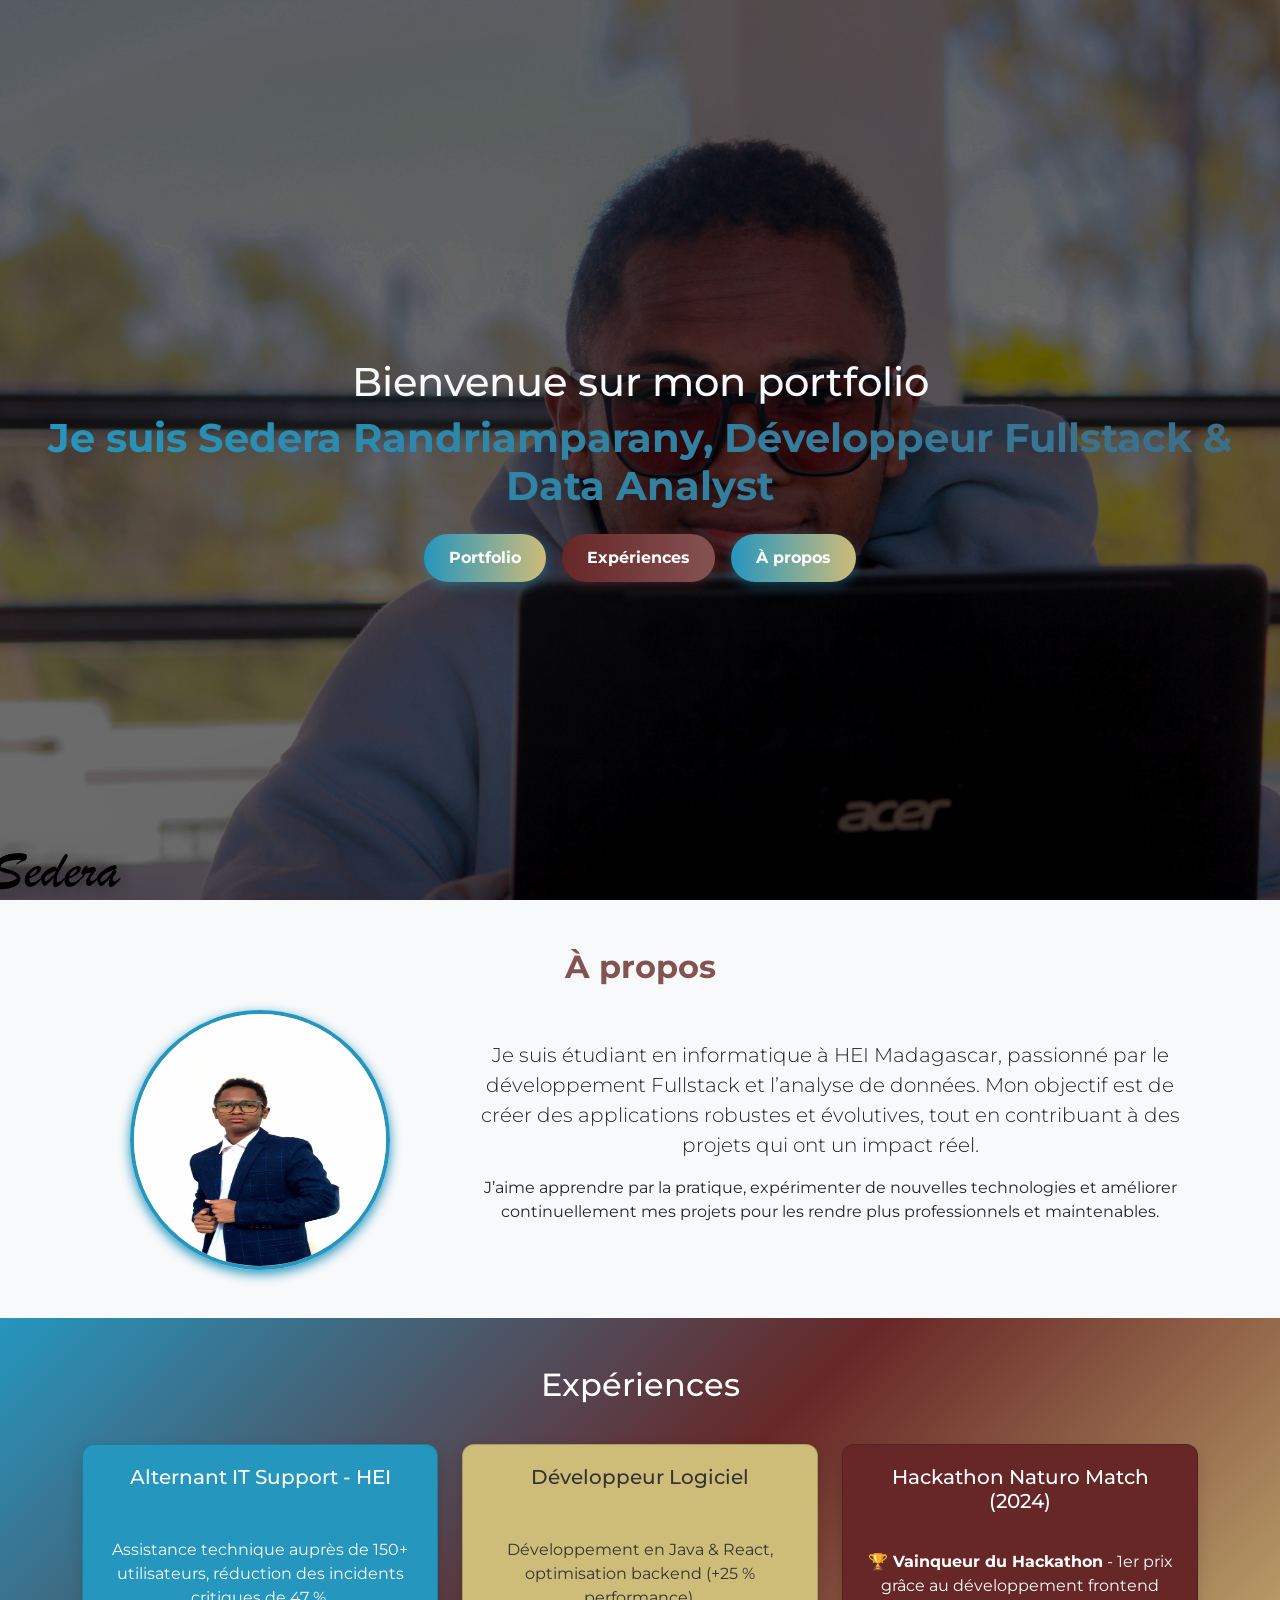
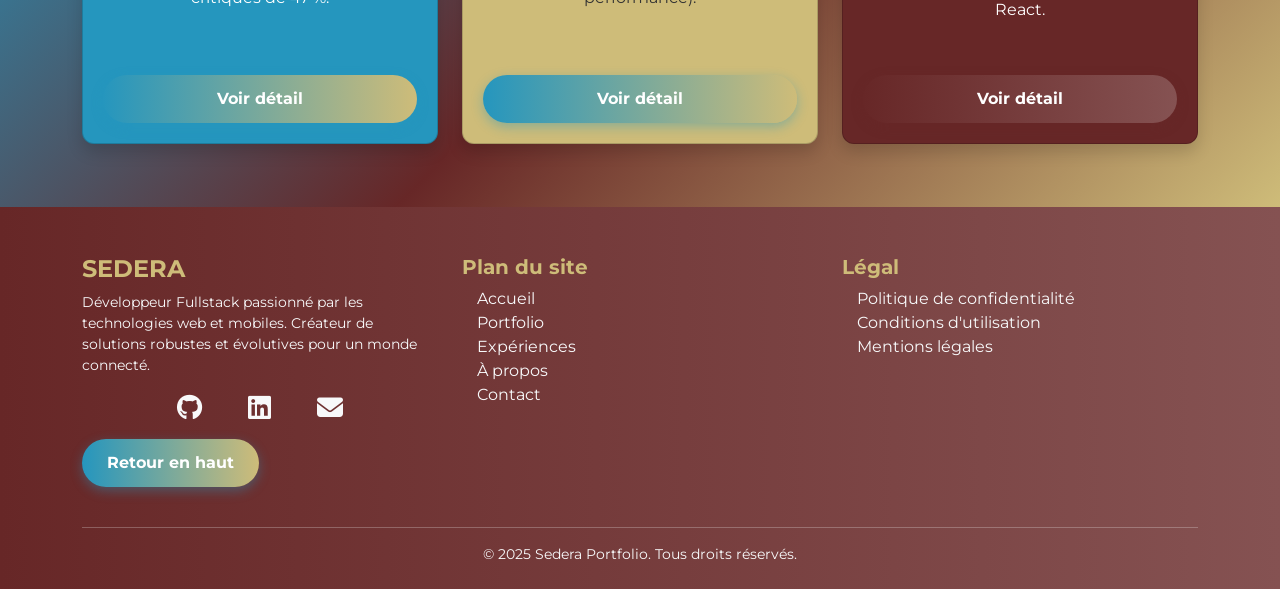
<file: src/pages/index.html>
<!DOCTYPE html>
<html lang="fr">
  <head>
    <meta charset="UTF-8" />
    <meta name="viewport" content="width=device-width, initial-scale=1" />
    <title>Portfolio Sedera</title>
    <link
      href="https://cdn.jsdelivr.net/npm/bootstrap@5.3.0/dist/css/bootstrap.min.css"
      rel="stylesheet"
    />
    <link
      href="https://cdnjs.cloudflare.com/ajax/libs/font-awesome/6.4.0/css/all.min.css"
      rel="stylesheet"
    />
    <link rel="stylesheet" href="style.css" />
  </head>
  <body>
    <!-- Section Home -->
    <div
      class="overlay d-flex flex-column justify-content-center align-items-center text-center text-light"
    >
      <h1>Bienvenue sur mon portfolio</h1>
      <h4 class="animated-rgb">
        Je suis Sedera Randriamparany, Développeur Fullstack & Data Analyst
      </h4>
      <div class="mt-3 d-flex justify-content-center gap-3">
        <a href="#projets" class="btn btn-custom">Portfolio</a>
        <a href="#experiences" class="btn btn-experience">Expériences</a>
        <a href="#apropos" class="btn btn-custom">À propos</a>
      </div>
    </div>

    <!-- Section À propos -->
    <section id="apropos" class="py-5 bg-light text-dark">
      <div class="container text-center">
        <h2>À propos</h2>
        <div class="row align-items-center mt-4">
          <div class="col-md-4">
            <img
              src="../assets/images/me.jpg"
              alt="Photo Sedera"
              class="rounded-circle profile-img"
            />
          </div>
          <div class="col-md-8">
            <p class="lead">
              Je suis étudiant en informatique à HEI Madagascar, passionné par
              le développement Fullstack et l’analyse de données. Mon objectif
              est de créer des applications robustes et évolutives, tout en
              contribuant à des projets qui ont un impact réel.
            </p>
            <p>
              J’aime apprendre par la pratique, expérimenter de nouvelles
              technologies et améliorer continuellement mes projets pour les
              rendre plus professionnels et maintenables.
            </p>
          </div>
        </div>
      </div>
    </section>

    <!-- Section Expériences -->
    <section id="experiences" class="py-5 bg-experience">
      <div class="container text-center">
        <h2 class="mb-4">Expériences</h2>
        <div class="row mt-4">
          <!-- IT Support -->
          <div class="col-md-4">
            <div class="card exp-card shadow it-card">
              <h5>Alternant IT Support - HEI</h5>
              <p>
                Assistance technique auprès de 150+ utilisateurs, réduction des
                incidents critiques de 47 %.
              </p>
              <a href="itsupport.html" class="btn btn-custom mt-2"
                >Voir détail</a
              >
            </div>
          </div>
          <!-- Développeur Logiciel -->
          <div class="col-md-4">
            <div class="card exp-card shadow dev-card">
              <h5>Développeur Logiciel</h5>
              <p>
                Développement en Java & React, optimisation backend (+25 %
                performance).
              </p>
              <a href="devlog.html" class="btn btn-custom mt-2">Voir détail</a>
            </div>
          </div>
          <!-- Hackathon -->
          <div class="col-md-4">
            <div class="card exp-card shadow hackathon-card">
              <h5>Hackathon Naturo Match (2024)</h5>
              <p>
                <strong>🏆 Vainqueur du Hackathon</strong> - 1er prix grâce au
                développement frontend React.
              </p>
              <a href="hackathon.html" class="btn btn-experience mt-2"
                >Voir détail</a
              >
            </div>
          </div>
        </div>
      </div>
    </section>

    <!-- Footer amélioré -->
    <footer class="footer-section bg-dark text-light pt-5 pb-4">
      <div class="container">
        <div class="row text-start">
          <!-- Colonne 1 : Présentation -->
          <div class="col-md-4 mb-4">
            <h4 class="fw-bold">SEDERA</h4>
            <p class="small">
              Développeur Fullstack passionné par les technologies web et
              mobiles. Créateur de solutions robustes et évolutives pour un
              monde connecté.
            </p>
            <div class="social-icons mt-3">
              <a href="https://github.com/sederahei" class="me-3 text-light"
                ><i class="fab fa-github fa-lg"></i
              ></a>
              <a
                href="https://linkedin.com/in/sedera-randriamparany"
                class="me-3 text-light"
                ><i class="fab fa-linkedin fa-lg"></i
              ></a>
              <a
                href="mailto:sedera.randriamparany@gmail.com"
                class="text-light"
                ><i class="fas fa-envelope fa-lg"></i
              ></a>
            </div>
            <button
              onclick="window.scrollTo({top:0, behavior:'smooth'})"
              class="btn btn-custom mt-3"
            >
              Retour en haut
            </button>
          </div>

          <!-- Colonne 2 : Plan du site -->
          <div class="col-md-4 mb-4">
            <h5 class="fw-bold">Plan du site</h5>
            <ul class="list-unstyled">
              <li>
                <a href="#home" class="text-light text-decoration-none"
                  >Accueil</a
                >
              </li>
              <li>
                <a href="#projets" class="text-light text-decoration-none"
                  >Portfolio</a
                >
              </li>
              <li>
                <a href="#experiences" class="text-light text-decoration-none"
                  >Expériences</a
                >
              </li>
              <li>
                <a href="#apropos" class="text-light text-decoration-none"
                  >À propos</a
                >
              </li>
              <li>
                <a href="#contact" class="text-light text-decoration-none"
                  >Contact</a
                >
              </li>
            </ul>
          </div>

          <!-- Colonne 3 : Liens légaux -->
          <div class="col-md-4 mb-4">
            <h5 class="fw-bold">Légal</h5>
            <ul class="list-unstyled">
              <li>
                <a href="#" class="text-light text-decoration-none"
                  >Politique de confidentialité</a
                >
              </li>
              <li>
                <a href="#" class="text-light text-decoration-none"
                  >Conditions d'utilisation</a
                >
              </li>
              <li>
                <a href="#" class="text-light text-decoration-none"
                  >Mentions légales</a
                >
              </li>
            </ul>
          </div>
        </div>

        <hr class="border-light" />
        <div class="text-center small">
          © 2025 Sedera Portfolio. Tous droits réservés.
        </div>
      </div>
    </footer>
  </body>
</html>
</file>
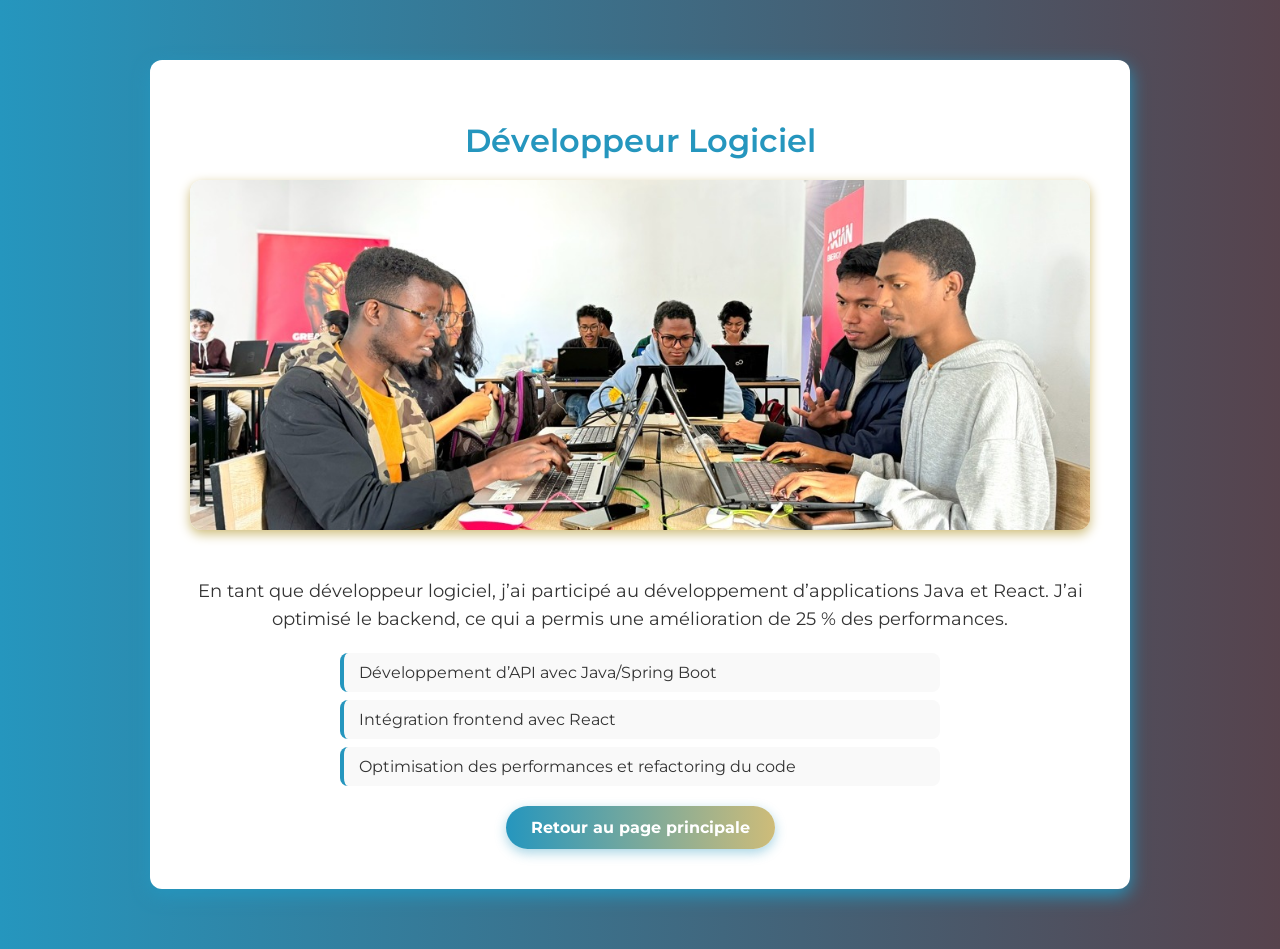
<file: src/pages/devlog.html>
<!DOCTYPE html>
<html lang="fr">
<head>
  <meta charset="UTF-8">
  <title>Détail Développeur Logiciel</title>
  <link rel="stylesheet" href="detail.css">
</head>
<body>
  <div class="detail-container">
    <h1>Développeur Logiciel</h1>
    <img src="./../assets/images/hacka.jpg" alt="Développeur Logiciel" class="detail-img">
    <p>En tant que développeur logiciel, j’ai participé au développement d’applications Java et React. 
    J’ai optimisé le backend, ce qui a permis une amélioration de 25 % des performances.</p>
    <ul>
      <li>Développement d’API avec Java/Spring Boot</li>
      <li>Intégration frontend avec React</li>
      <li>Optimisation des performances et refactoring du code</li>
    </ul>
    <a href="index.html" class="btn btn-custom">Retour au page principale</a>
  </div>
</body>
</html>
</file>
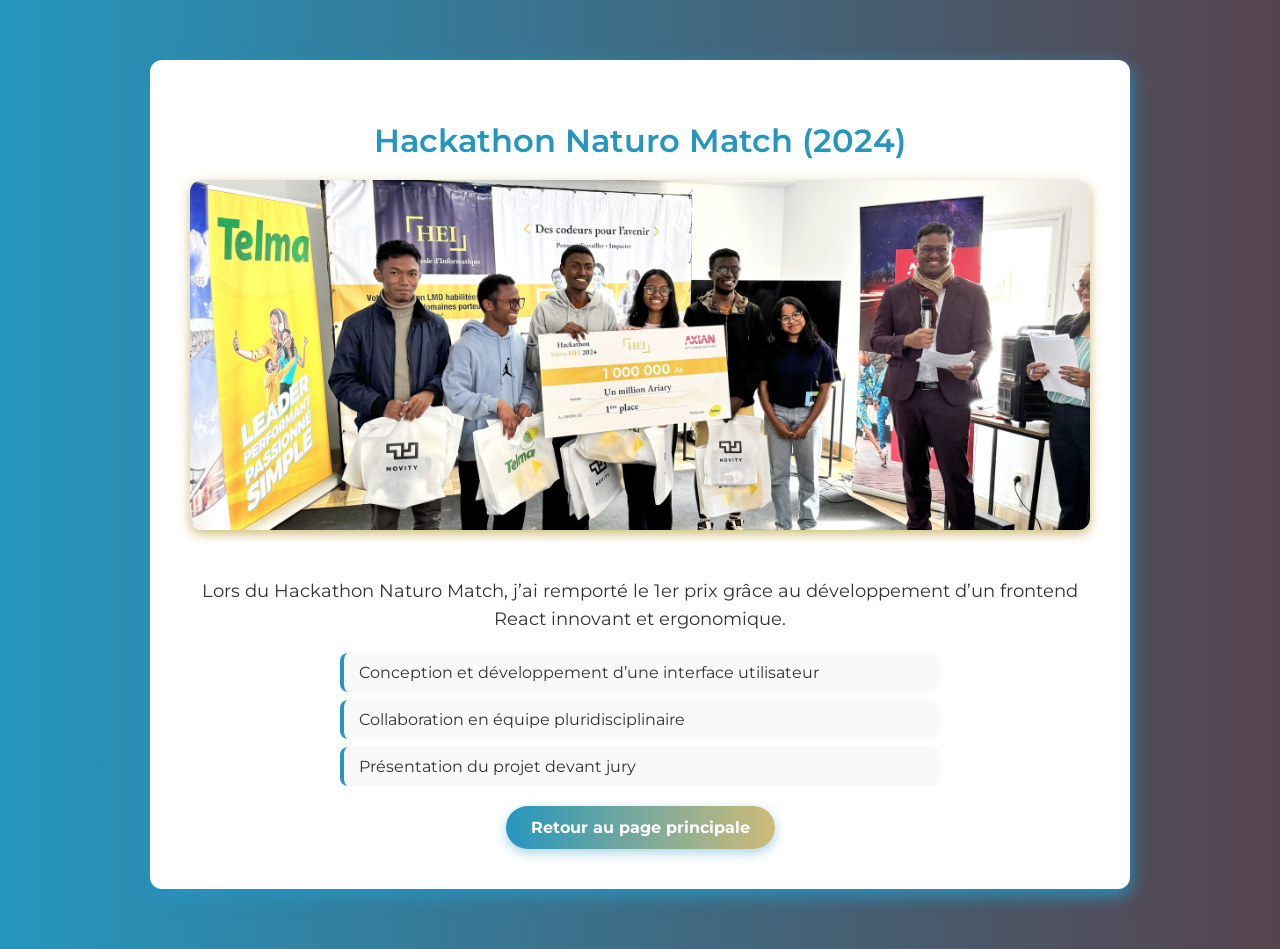
<file: src/pages/hackathon.html>
<!DOCTYPE html>
<html lang="fr">
<head>
  <meta charset="UTF-8">
  <title>Détail Hackathon</title>
  <link rel="stylesheet" href="detail.css">
</head>
<body>
  <div class="detail-container">
    <h1>Hackathon Naturo Match (2024)</h1>
    <img src="../assets/images/hackation.jpg" alt="Hackathon Naturo Match" class="detail-img">
    <p>Lors du Hackathon Naturo Match, j’ai remporté le 1er prix grâce au développement d’un frontend React innovant et ergonomique.</p>
    <ul>
      <li>Conception et développement d’une interface utilisateur</li>
      <li>Collaboration en équipe pluridisciplinaire</li>
      <li>Présentation du projet devant jury</li>
    </ul>
    <a href="index.html" class="btn btn-custom">Retour au page principale</a>
  </div>
</body>
</html>
</file>
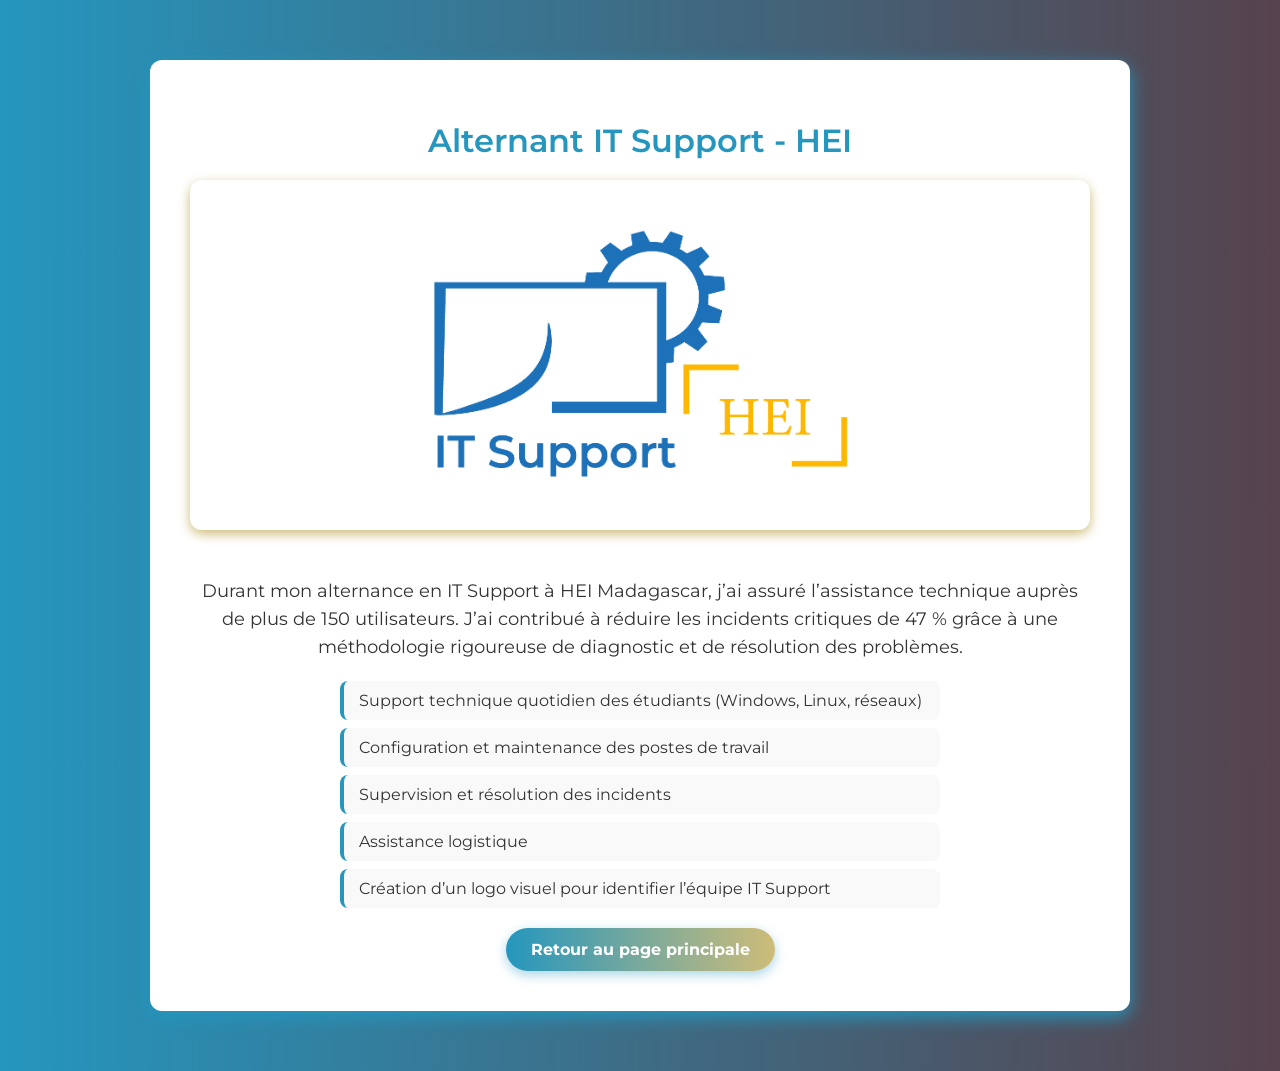
<file: src/pages/itsupport.html>
<!DOCTYPE html>
<html lang="fr">
  <head>
    <meta charset="UTF-8" />
    <title>Détail de mon poste sur IT Support</title>
    <link rel="stylesheet" href="detail.css" />
  </head>
  <body>
    <div class="detail-container">
      <h1>Alternant IT Support - HEI</h1>
      <img
        src="../assets/images/IT support HEI_Plan de travail 1.jpg"
        alt="IT Support"
        class="detail-img"
      />
      <p>
        Durant mon alternance en IT Support à HEI Madagascar, j’ai assuré
        l’assistance technique auprès de plus de 150 utilisateurs. J’ai
        contribué à réduire les incidents critiques de 47 % grâce à une
        méthodologie rigoureuse de diagnostic et de résolution des problèmes.
      </p>
      <ul>
        <li>
          Support technique quotidien des étudiants (Windows, Linux, réseaux)
        </li>
        <li>Configuration et maintenance des postes de travail</li>
        <li>Supervision et résolution des incidents</li>
        <li>Assistance logistique</li>
        <li>Création d’un logo visuel pour identifier l’équipe IT Support</li>
      </ul>

      <a href="index.html" class="btn btn-custom">Retour au page principale</a>
    </div>
  </body>
</html>
</file>
<file: src/pages/style.css>
/* Import police */
@import url('https://fonts.googleapis.com/css2?family=Montserrat:wght@400;600&display=swap');

body, html {
  height: 100%;
  margin: 0;
  font-family: 'Montserrat', sans-serif;
}

/* Fond overlay */
.overlay {
  background: url("../assets/images/IMG_4020.jpg") no-repeat center center fixed;
  background-size: cover;
  height: 100vh;
  display: flex;
  flex-direction: column;
  align-items: center;
  justify-content: center;
  text-align: center;
  position: relative;
  padding-top: 40px;
}

.overlay::before {
  content: "";
  position: absolute;
  top: 0; left: 0;
  width: 100%; height: 100%;
  background-color: rgba(0, 0, 0, 0.55);
  z-index: 0;
}


.overlay > * {
  z-index: 1;
}

/* Couleurs */
:root {
  --accent-color: #2596be;
  --dark-red: #672727;     
  --soft-red: #855252;
  --gold: #cebc79;         
}

/* Boutons */
.btn-custom {
  background: linear-gradient(90deg, var(--accent-color), var(--gold));
  border: none;
  border-radius: 25px;
  padding: 12px 25px;
  font-weight: bold;
  color: #fff;
  box-shadow: 0 4px 12px rgba(37, 150, 190, 0.4);
  transition: all 0.4s ease;
}

.btn-custom:hover {
  transform: scale(1.1);
  background: linear-gradient(90deg, var(--gold), var(--accent-color));
}

.btn-experience {
  background: linear-gradient(90deg, var(--dark-red), var(--soft-red));
  border: none;
  border-radius: 25px;
  padding: 12px 25px;
  font-weight: bold;
  color: #fff;
  box-shadow: 0 4px 12px rgba(103, 39, 39, 0.4);
  transition: all 0.4s ease;
}

.btn-experience:hover {
  transform: scale(1.1);
  background: linear-gradient(90deg, var(--soft-red), var(--gold));
}

/* Animation RGB sur le h4 */
.animated-rgb {
  font-weight: bold;
  font-size: 2.5rem;
  animation: rgbFlow 6s infinite linear;
  background: linear-gradient(90deg, var(--accent-color), var(--dark-red), var(--soft-red), var(--gold));
  background-size: 800% 100%;
  -webkit-background-clip: text;
  -webkit-text-fill-color: transparent;
}

@keyframes rgbFlow {
  0% { background-position: 0% 50%; }
  50% { background-position: 100% 50%; }
  100% { background-position: 0% 50%; }
}

/* Section À propos */
#apropos {
  background: #f9f9f9;
  color: #333;
}

#apropos h2 {
  color: #855252;
  font-weight: bold;
}

.profile-img {
  width: 260px;
  height: 260px;
  margin-bottom: auto;
  border: 4px solid var(--accent-color);
  box-shadow: 0 4px 12px #2596be ;
}

/* Section Expériences */
.bg-experience {
  background: linear-gradient(135deg, var(--accent-color), var(--dark-red), var(--gold));
  color: #fff;
  hover:var(--accent-color)
}

.exp-card {
  border-radius: 12px;
  padding: 20px;
  margin: 15px 0;
  min-height: 300px;
  display: flex;
  flex-direction: column;
  justify-content: space-between;
  transition: transform 0.3s ease;
}

.exp-card:hover {
  transform: translateY(-10px) scale(1.03);
}

/* Palette différente pour chaque carte */
.it-card {
  background-color: var(--accent-color); /* bleu */
  color: #fff;
}

.dev-card {
  background-color: var(--gold); /* doré */
  color: #333;
}

.hackathon-card {
  background-color: var(--dark-red); /* rouge foncé */
  color: #fff;
}

/* Footer icônes */
footer {
  
  bottom: 15px;
  width: 100%;
  text-align: center;
}

footer a {
  color: var(--gold);
  margin: 0 15px;
  transition: color 0.3s ease, transform 0.3s ease;
}

footer a:hover {
  color: var(--accent-color);
  transform: scale(1.2);
}

.footer-section {
  background: linear-gradient(90deg, var(--dark-red), var(--soft-red));
  color: #fff;
}

.footer-section h4, .footer-section h5 {
  color: var(--gold);
}

.footer-section a:hover {
  color: var(--accent-color);
  text-decoration: underline;
}

.social-icons {
  display: flex;
  justify-content: center; /* centrage sur mobile */
  gap: 15px;
}

.social-icons a {
  font-size: 1.3rem;
  transition: transform 0.3s ease;
}

.social-icons a:hover {
  transform: scale(1.2);
}

/* Responsive mobile */
@media (max-width: 768px) {
  .footer-section .row {
    text-align: center; /* texte centré sur mobile */
  }

  .footer-section .col-md-4 {
    margin-bottom: 20px;
  }

  .footer-section ul {
    padding-left: 0;
  }
}

/* Responsive Overlay (Accueil) */
@media (max-width: 768px) {
  .overlay h1 {
    font-size: 1.8rem; /* titre réduit */
  }
  .overlay h4 {
    font-size: 1.2rem; /* sous-titre réduit */
  }
  .overlay .d-flex {
    flex-direction: column; /* boutons empilés */
    gap: 10px;
  }
  .btn-custom, .btn-experience {
    padding: 10px 20px;
    font-size: 0.9rem;
  }
}

/* Responsive À propos */
@media (max-width: 768px) {
  #apropos .row {
    flex-direction: column; /* image au-dessus du texte */
    text-align: center;
  }
  #apropos img {
    margin-bottom: 20px;
  }
}

/* Responsive Expériences */
@media (max-width: 992px) {
  .bg-experience .row {
    flex-direction: column; /* cartes empilées */
    align-items: center;
  }
  .exp-card {
    width: 90%;
    min-height: auto;
    margin-bottom: 20px;
  }
}

/* Responsive Contact */
@media (max-width: 768px) {
  #contact form {
    width: 100%;
  }
  #contact input, 
  #contact textarea {
    font-size: 0.9rem;
  }
}
</file>
<file: src/pages/detail.css>
/* Import police */
@import url('https://fonts.googleapis.com/css2?family=Montserrat:wght@400;600&display=swap');

:root {
  --accent-color: #2596be; /* bleu */
  --dark-red: #672727;     /* rouge foncé */
  --soft-red: #855252;
  --gold: #cebc79;         /* doré */
}

/* Body avec dégradé animé */
body {
  font-family: 'Montserrat', sans-serif;
  background: linear-gradient(90deg, var(--accent-color), var(--dark-red), var(--soft-red), var(--gold));
  background-size: 400% 400%; /* nécessaire pour l’animation */
  animation: gradientFlow 12s ease infinite; /* animation infinie */
  margin: 0;
  padding: 20px;
  color: #333;
}

/* Animation du dégradé */
@keyframes gradientFlow {
  0% { background-position: 0% 50%; }
  50% { background-position: 100% 50%; }
  100% { background-position: 0% 50%; }
}

/* Container principal */
.detail-container {
  max-width: 900px;
  margin: 40px auto;
  background: #fff;
  padding: 40px;
  border-radius: 12px;
  box-shadow: 0 6px 18px var(--accent-color);
  text-align: center;
  animation: fadeInUp 1.5s ease; /* une seule fois, fluide */
}

/* Animation fade-in */
@keyframes fadeInUp {
  from {
    opacity: 0;
    transform: translateY(40px);
  }
  to {
    opacity: 1;
    transform: translateY(0);
  }
}

/* Titre */
.detail-container h1 {
  color: var(--accent-color);
  margin-bottom: 20px;
  font-weight: 600;
}

/* Image */
.detail-img {
  width: 100%;
  max-height: 350px;
  object-fit: cover;
  border-radius: 12px;
  margin-bottom: 25px;
  box-shadow: 0 4px 12px var(--gold);
}

/* Texte */
.detail-container p {
  font-size: 1.1rem;
  line-height: 1.6;
  margin-bottom: 20px;
}

/* Liste */
.detail-container ul {
  margin: 20px auto;
  padding-left: 0;
  list-style: none;
  text-align: left;
  max-width: 600px;
}

.detail-container ul li {
  background: #f9f9f9;
  margin: 8px 0;
  padding: 10px 15px;
  border-radius: 8px;
  border-left: 4px solid var(--accent-color);
  font-size: 1rem;
}

/* Bouton retour */
.btn-custom {
  display: inline-block;
  background: linear-gradient(90deg, var(--accent-color), var(--gold));
  color: #fff;
  padding: 12px 25px;
  border-radius: 25px;
  text-decoration: none;
  font-weight: bold;
  transition: all 0.3s ease;
  box-shadow: 0 4px 12px rgba(37, 150, 190, 0.4);
}

.btn-custom:hover {
  transform: scale(1.05);
  background: linear-gradient(90deg, var(--gold), var(--accent-color));
}
</file>
